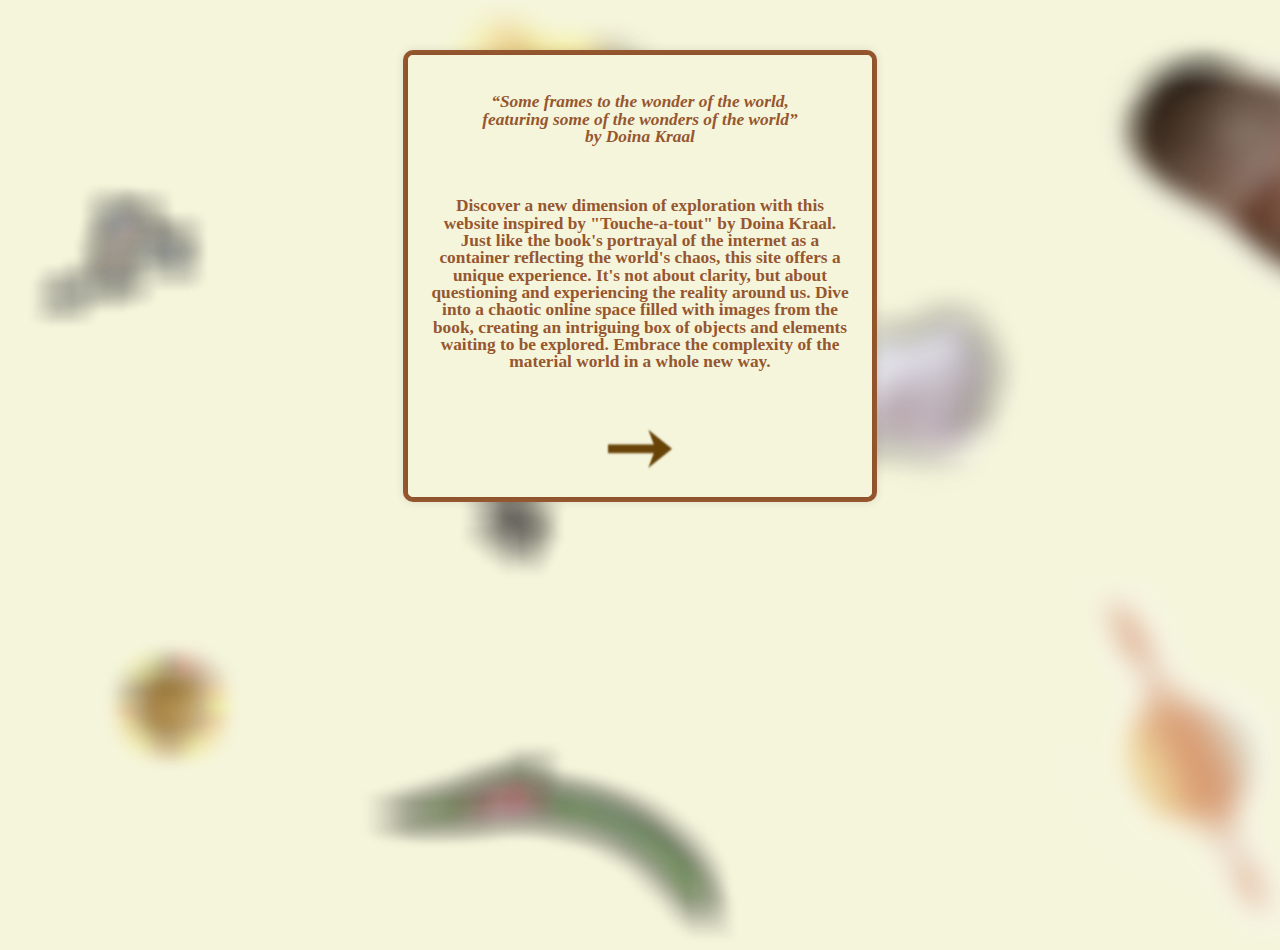
<file: index.html>
<!DOCTYPE html>
<html lang="en">
  <head>
    <meta charset="UTF-8">
    <meta http-equiv="X-UA-Compatible" content="IE=edge">
    <meta name="viewport" content="width=device-width, initial-scale=1, viewport-fit=cover">
    <title>GD3 Starterkit</title>
    <link rel="stylesheet" href="assets/css/reset.css">
    <link rel="stylesheet" href="assets/css/fonts.css">
    <link rel="stylesheet" href="assets/css/style.css">
  
  </head>
  <body background="assets/images/tlo.png">
    
    
    <div class="container">
      <div class="frame">
          
          <br>

  <p>
    “Some frames to the wonder of the world, <BR>

    featuring some of the wonders of the world”<BR>
    
    by Doina Kraal</p>
  <h1>
   <br>
   <br>
   <br>
    Discover a new dimension of exploration with this website inspired 
  by "Touche-a-tout" by Doina Kraal. Just like the book's portrayal 
  of the internet as a container reflecting the world's chaos, this 
  site offers a unique experience. It's not about clarity, but about
  questioning and experiencing the reality around us. Dive into a 
  chaotic online space filled with images from the book, creating 
  an intriguing box of objects and elements waiting to be explored. 
  Embrace the complexity of the material world in a whole new way.
      <br>
<br>
<br>
<br>
  <a href="index1.html"> <img class="arrow" src="assets/images/arrow.png">
    </a> 
  </h1>
</div>
</div>

   </body>
</file>
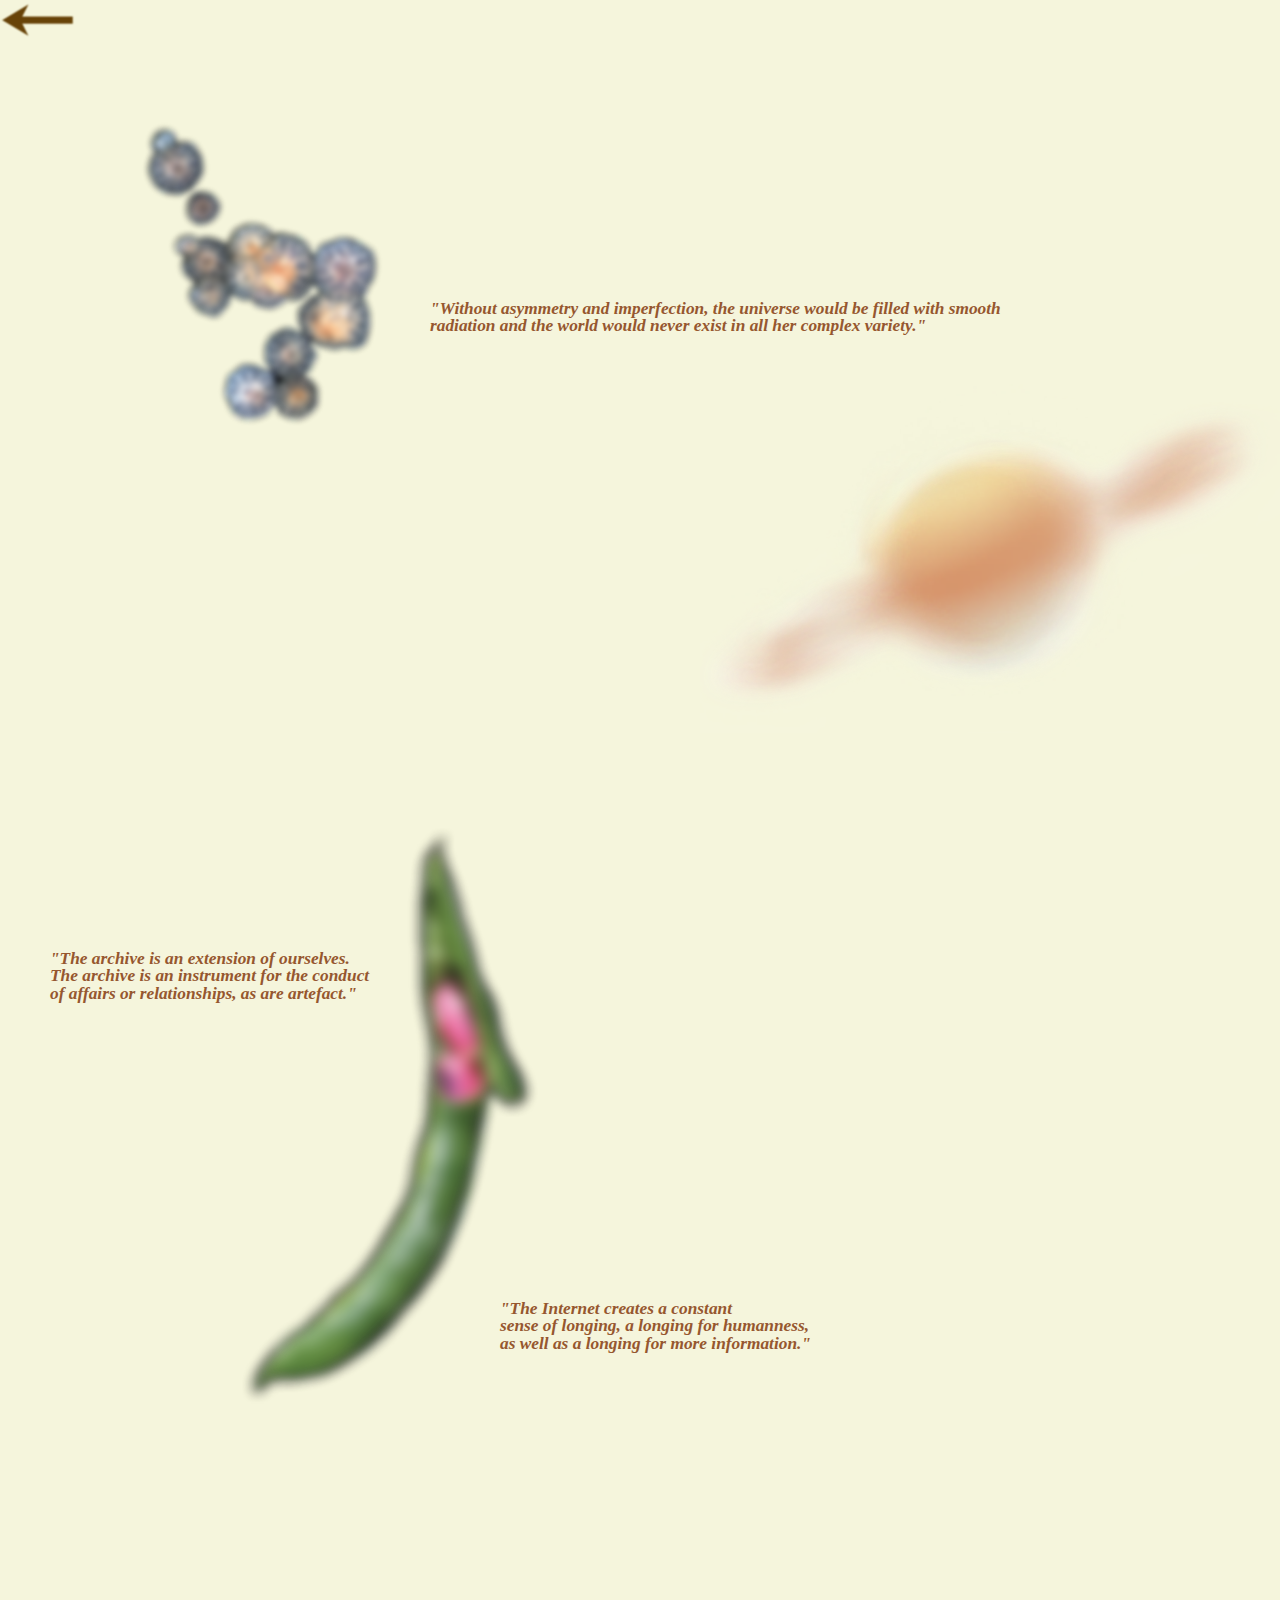
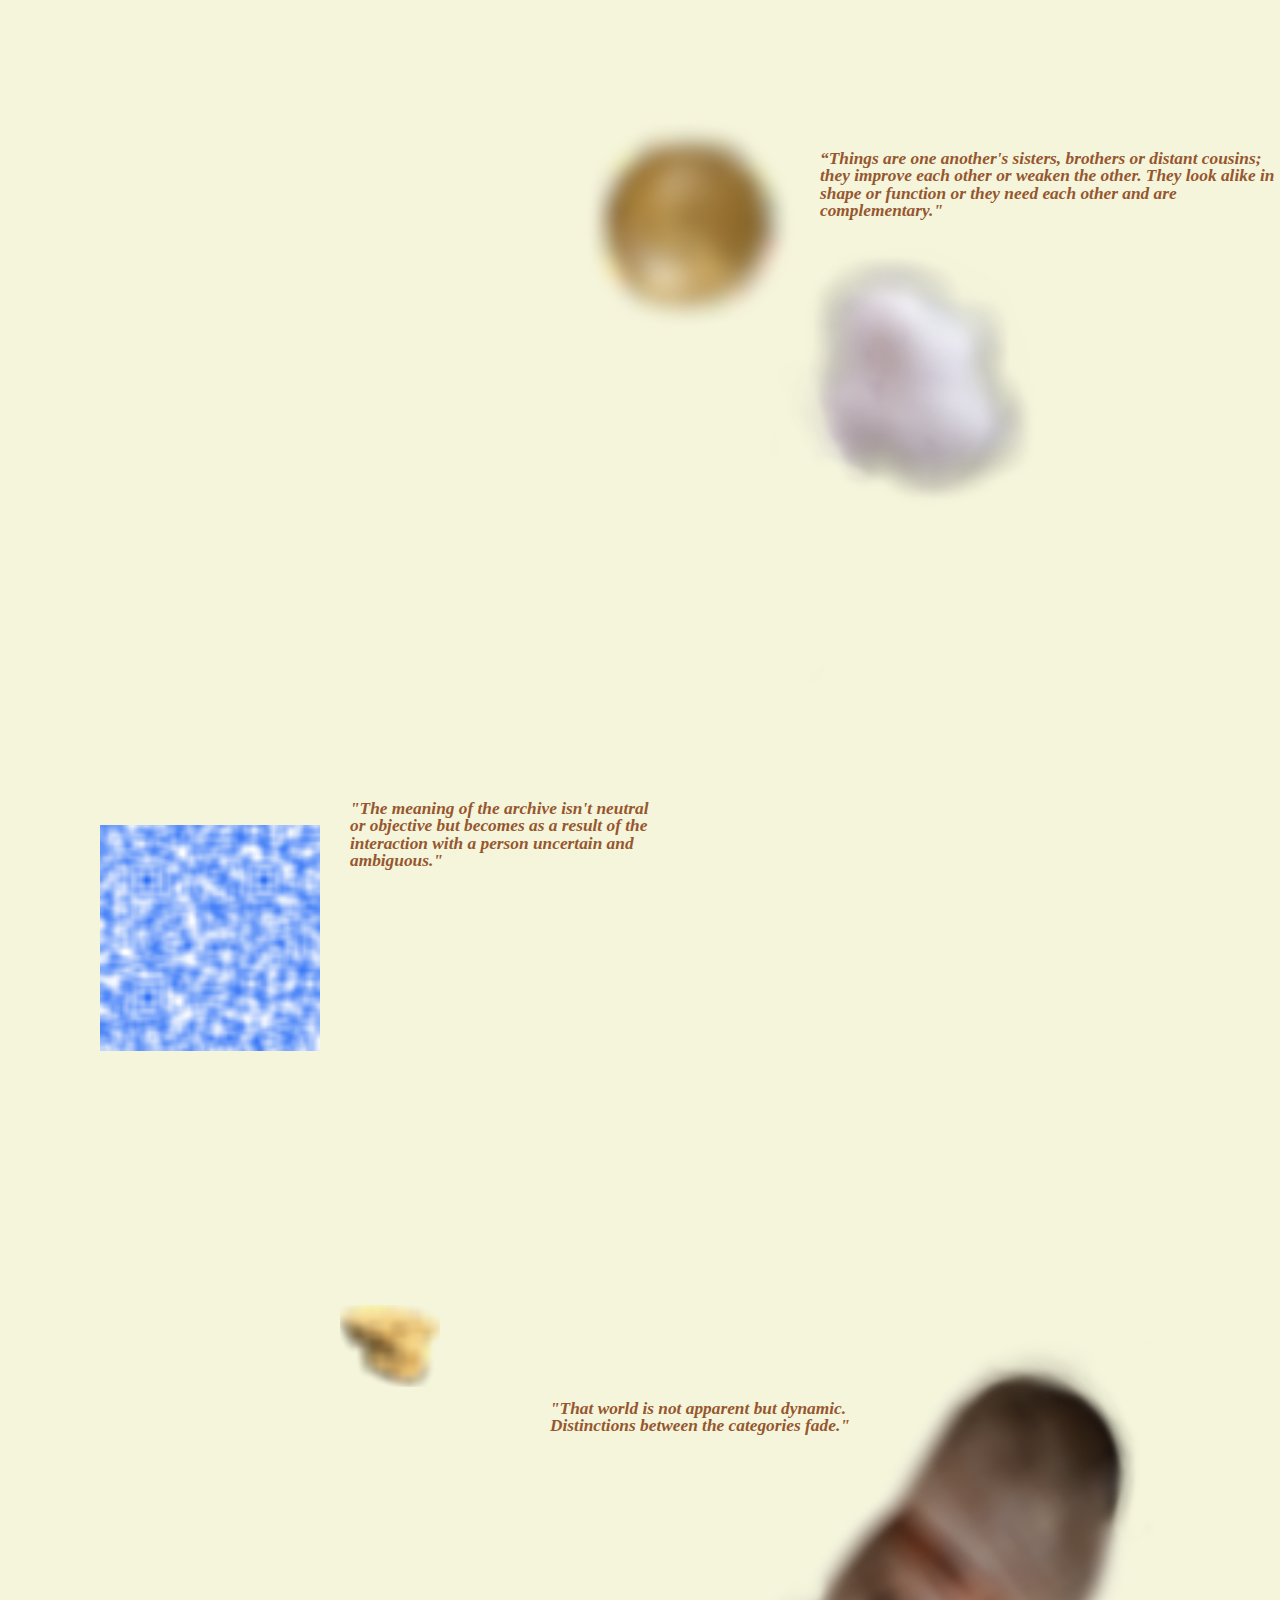
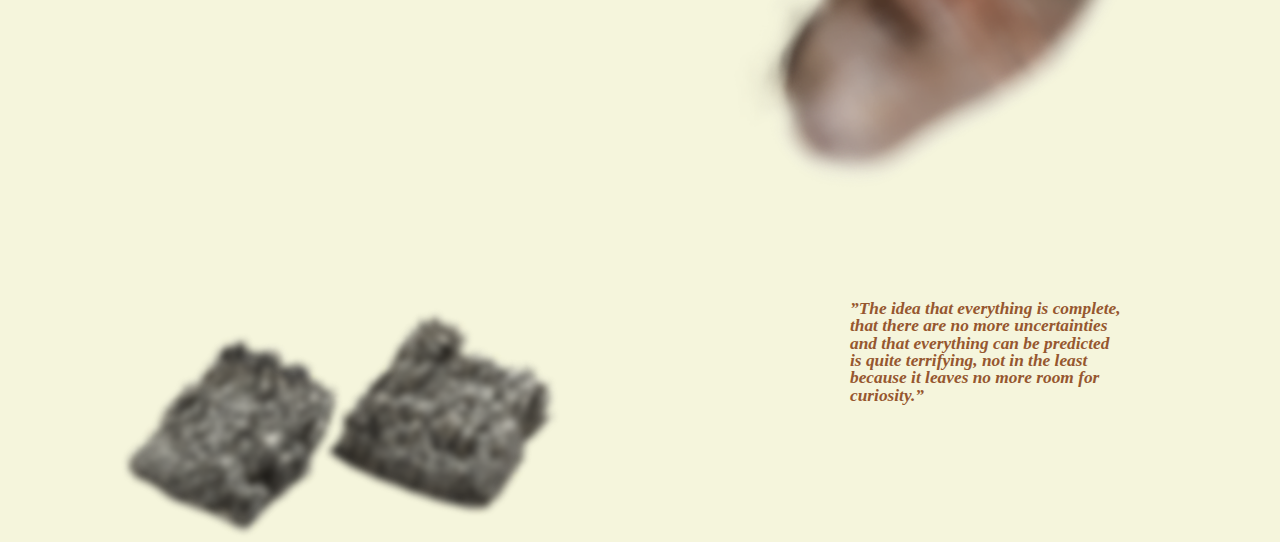
<file: index1.html>
<!DOCTYPE html>
<html lang="en">
  <head>
    <meta charset="UTF-8">
    <meta http-equiv="X-UA-Compatible" content="IE=edge">
    <meta name="viewport" content="width=device-width, initial-scale=1, viewport-fit=cover">
    <title>Doina Kraal</title>
    <link rel="stylesheet" href="assets/css/reset.css">
    <link rel="stylesheet" href="assets/css/fonts.css">
    <link rel="stylesheet" href="assets/css/style.css">
  </head>

  <body>
<input type="image" src="assets/images/arrow2.png" onclick="history.back()">
  </input>

    <br>
    <h1></h1>
    <br>
    <div class="pad">
    <div class="gridcontainer">
  
    <div class="quote1">
      "Without asymmetry and imperfection, the universe would be filled with smooth <br>
      radiation and the world would never exist in all her complex variety."</div>

    <div class="quote2">
      "The archive is an extension of ourselves. <br>
      The archive is an instrument for the conduct  <br>
      of affairs or relationships, as are artefact."</div>

    <div class="quote3">
      "The Internet creates a constant <br>
      sense of longing, a longing for humanness, <br>
      as well as a longing for more information."
    </div>

    <div class="quote4">
      “Things are one another's sisters, brothers or distant cousins; <br>
      they improve each other or weaken the other. They look alike in <br>
      shape or function or they need each other and are complementary."
    </div>

    <div class="quote5">
      "The meaning of the archive isn't neutral <BR>
      or objective but becomes as a result of the <br>
      interaction with a person uncertain and <br>
      ambiguous."
    </div>
    
    <div class="quote6">
      "That world is not apparent but dynamic. <br>
      Distinctions between the categories fade." 
    </div>
    
    <div class="quote7">
      ”The idea that everything is complete, <br>
      that there are no more uncertainties <br>
      and that everything can be predicted <br>
      is quite terrifying, not in the least <br>
      because it leaves no more room for <br>
      curiosity.”
    </div>

  

    <div class="meduza">
      <img id="meduza" src="assets/images/meduza.png">
      <div class="def1 pad">
        A free-swimming marine coelenterate <br>
        with a gelatinous bell or saucer-shaped <br>
        body that is typically transparent and <br>
        has stinging tentacles around the edge.
      </div>
    </div>
            
    <div class="planet">
      <img id="planet" src="assets/images/planet.png">
      <div class="def2">
        A celestial body distinguished from <br>
        the fixed stars by having an apparent <br>
        motion of its own, especially with reference <br>
        to its supposed influence on people and events.
      </div>
    </div>

    <div class="skull">
      <img id="skull" src="assets/images/skull.png"> 
      <div class="def3">
        A bone framework enclosing the brain of a vertebrate; <br>
        the skeleton of a person's or animal's head.
      </div>
    </div>

    <div class="bean">
      <img id="bean" src="assets/images/bean.png">
      <div class="def4">
        The immature pod of any of various <br>
        bean plants, eaten as a vegetable.
      </div>
    </div>


    <div class="QR">
      <img src="assets/images/QR.png">
      <div class="def5">
        A machine readable code  <br>
        typically used for storing <br>
        URLs or other information <br>
        for reading by the camera <br>
        on a smartphone. 
      </div>
    </div>


    <div class="fog">
      <img id="fog" src="assets/images/fog.png"> 
      <div class="def6">
        A thick cloud of tiny water droplets <br>
        suspended in the atmosphere at or <br>
        near the earth's surface which <br>
        obscures or restricts visibility.
      </div>
    </div>

    <div class="globus">
      <img id="globus" src="assets/images/globus.png"> 
      <div class="def7">
        A spherical representation of <br> 
        the earth or of the constellations <br>
        with a map on the surface.
      </div>
    </div>

    <div class="potato">
      <img id="potato" src="assets/images/potato.png"> 
      <div class="def8">
        A starchy plant tuber which is one of the most important food crops,<br>
         cooked and eaten as a vegetable.
      </div>
    </div>
  
    <div class="stones">
      <img id="stones" src="assets/images/stones.png">
      <div class="def9">
        Hard solid non-metallic mineral <br>
        matter of which rock is made, <br>
        especially as a building material.
      </div>
    </div>
      
    </div>
    </div>
    
    <script type="module" src="assets/js/index.js"></script>
  </body>
</html>
</file>
<file: assets/css/fonts.css>
@font-face {
  font-family: "ABCRepro-Medium";
  font-weight: normal;
  font-style: normal;
  font-display: auto;
  src: url("../fonts/ABCRepro-Medium-Trial.woff") format("woff"), url("../fonts/ABCRepro-Medium-Trial.woff2") format("woff2");
}
</file>
<file: assets/css/style.css>
body {
  
  filter: blur(70%);
  font-family:"Rewir-Light";
  font-weight: 900;
  font-size: 13pt;
  background-color:beige; 
}

.arrow2{
  position:absolute;
  top: 40px;
  left:40px;
  
}

.arrow{
  height: 50px;
  width: 70px;
}

.container {
  width: 37%;
  margin: 50px auto;
  background-color: beige;
  border: 5px solid rgb(150, 87, 47);
  border-radius: 10px;
  box-shadow: 0 0 10px rgba(0, 0, 0, 0.1);
}

.frame {
  border: 1px solid beige;
  border-radius: 5px;
  padding: 20px;
  box-shadow: 0 0 5px rgba(0, 0, 0, 0.1);
}

p{
  text-align:center;
  color:rgb(150, 87, 47);
  font-style: italic ;
}

h1 {
text-align:center;
color:rgb(150, 87, 47);

}

.pad{
  padding-left:100px;
  padding-right:300px;
  padding-top: 0px;
}

.gridcontainer{
  align-items: center;
  display:grid;
  grid-template-columns:repeat(10, minmax(100px,1fr));
  grid-template-rows:repeat(12, minmax(100px,1fr));
  grid-auto-flow: rows;
  gap: 20px;
  
}

img {
  width: 100%;
}


/* Items placed on the grid */

.meduza{
  grid-row-start:1;
  grid-row-end:3; 
  grid-column-start: 1;
  grid-column-end: 4;
}

.planet{
  grid-row-start:1;
  grid-row-end:5;  
  grid-column-start:6;
  grid-column-end:12;

}

.skull{
  grid-row-start:13;
  grid-row-end:15;  
  grid-column-start:3;
  grid-column-end:4; 
}

.bean{
  grid-row-start:4;
  grid-row-end:7; 
  grid-column-start:2;
  grid-column-end:5; 
}

.QR{
  grid-row-start:10;
  grid-row-end:13;  
  grid-column-start:1;
  grid-column-end:3; 
}

.stones{
  grid-row-start:19;
  grid-row-end:21; 
  grid-column-start:1;
  grid-column-end:5; 
}

.fog{
  grid-row-start:8;
  grid-row-end:11; 
  grid-column-start:6;
  grid-column-end:9; 
}


.globus{
  grid-row-start:8;
  grid-row-end:9; 
  grid-column-start:5;
  grid-column-end:7; 
}

.potato{
  grid-row-start:13;
  grid-row-end:18;  
  grid-column-start:5;
  grid-column-end:12;
}

/* Definitions positioned */


 .def1{
  opacity: 0;
  color:rgb(150, 87, 47);
  font-style: italic ;
  position: absolute;
  top: 180px;
  left: 0;
} 

.meduza:hover .def1 {
  opacity: 1;
  transform: scale(100%);
  transition-duration: 2s;
  transition-delay: 0.2;
}

.meduza:hover img {
  opacity: 0;
  
}
.meduza .def1 {
  transition-duration: 1s; 
}

.meduza img {
  transition-duration: 1s; 
}

.def2{
  opacity: 0;
  color:rgb(150, 87, 47);
  font-style: italic;
  position: absolute;
  top: 490px;
  left: 800px;
 } 

.planet:hover .def2 {
  opacity: 1;
  transform: scale(100%);
  transition-duration: 0.2s;
  }

.planet:hover img {
  opacity: 0;
}

.planet .def2 {
  transition-duration: 1s; 
}

.planet img {
  transition-duration: 1s; 
}

.def3{
  opacity: 0;
  color:rgb(150, 87, 47);
  font-style: italic;
  position: absolute;
  top: 2880px;
  left: 250px;
 } 

.skull:hover .def3 {
  opacity: 1;
  transform: scale(100%);
  transition-duration: 0.2s;
}
.skull:hover img {
  opacity: 0;
}

.skull .def3 {
  transition-duration: 1s; 
}

.skull img {
  transition-duration: 1s; 
}

.def4{
  opacity:0;
  color:rgb(150, 87, 47);
  font-style: italic;
  position:absolute;
  top: 1050px;
  left: 300px;
 } 

.bean:hover .def4 {
  opacity: 1;
  transform: scale(100%);
  transition-duration: 0.2s;
}
.bean:hover img {
  opacity: 0;
}

.bean .def4 {
  transition-duration: 1s; 
}

.bean img {
  transition-duration: 1s; 
}

.def5{
  opacity: 0;
  color:rgb(150, 87, 47);
  font-style: italic;
  position: absolute;
  top: 2450px;
  left: 60px;
 } 

.QR:hover .def5 {
  opacity: 1;
  transform: scale(100%);
  transition-duration: 0.2s;
}
.QR:hover img {
  opacity: 0;
}
.QR .def5 {
  transition-duration: 1s; 
}

.QR img {
  transition-duration: 1s; 
}

.def6{
  opacity: 0;
  color:rgb(150, 87, 47);
  font-style: italic;
  position: absolute;
  top: 1900px;
  left: 790px;
 } 

.fog:hover .def6 {
  opacity: 1;
  transform: scale(100%);
  transition-duration: 0.2s;
}
.fog:hover img {
  opacity: 0;
}
.fog .def6 {
  transition-duration: 1s; 
}

.fog img {
  transition-duration: 1s; 
}

.def7{
  opacity: 0;
  color:rgb(150, 87, 47);
  font-style: italic;
  position: absolute;
  top: 1750px;
  left: 550px;
 } 

.globus:hover .def7 {
  opacity: 1;
  transform: scale(100%);
  transition-duration: 0.2s;
}
.globus:hover img {
  opacity: 0;
}
.globus .de7 {
  transition-duration: 1s; 
}

.globus img {
  transition-duration: 1s; 
}

.def8{
  opacity: 0;
  color:rgb(150, 87, 47);
  font-style: italic;
  position: absolute;
  top: 3100px;
  left: 700px;
 } 

.potato:hover .def8 {
  opacity: 1;
  transform: scale(100%);
  transition-duration: 0.2s;
}
.potato:hover img {
  opacity: 0;
}
.potato .def8 {
  transition-duration: 1s; 
}

.potato img {
  transition-duration: 1s; 
}

.def9{
  opacity: 0;
  color:rgb(150, 87, 47);
  font-style: italic;
  position: absolute;
  top: 3550px;
  left: 200px;
 } 

.stones:hover .def9 {
  opacity: 1;
  transform: scale(100%);
  transition-duration: 0.2s;1
}
.stones:hover img {
  opacity: 0;
}
.stones .def9 {
  transition-duration: 1s; 
}

.stones img {
  transition-duration: 1s; 
}

/* Quotes on the page */

.quote1{
  color: rgb(150, 87, 47);
  font-style: italic;
}
.quote1{
  position:absolute;
  top: 300px;
  left: 430px;
  align-items:left;
  /* filter:blur(8px);
  transition-duration: 0.3s; */
}

/* .quote1:hover{
  filter:blur(0px);  
} */

.quote2{
  color: rgb(150, 87, 47);
  font-style: italic;
  position:absolute;
  top: 950px;
  left: 50px;
  align-items:left;
}

.quote3{
  color: rgb(150, 87, 47);
  font-style: italic;
  position:absolute;
  top: 1300px;
  left: 500px;
  align-items:left;
}

.quote4{
  color: rgb(150, 87, 47);
  font-style: italic;
  position:absolute;
  top: 1750px;
  left: 820px;
  align-items:left;
}

.quote5{
  color: rgb(150, 87, 47);
  font-style: italic;
  position:absolute;
  top: 2400px;
  left: 350px;
  align-items:left;
}

.quote6{
  color: rgb(150, 87, 47);
  font-style: italic;
  position:absolute;
  top: 3000px;
  left: 550px;
  align-items:left;
}

.quote7{
  color: rgb(150, 87, 47);
  font-style: italic;
  position:absolute;
  top: 3500px;
  left: 850px;
  align-items:left;
}
</file>
